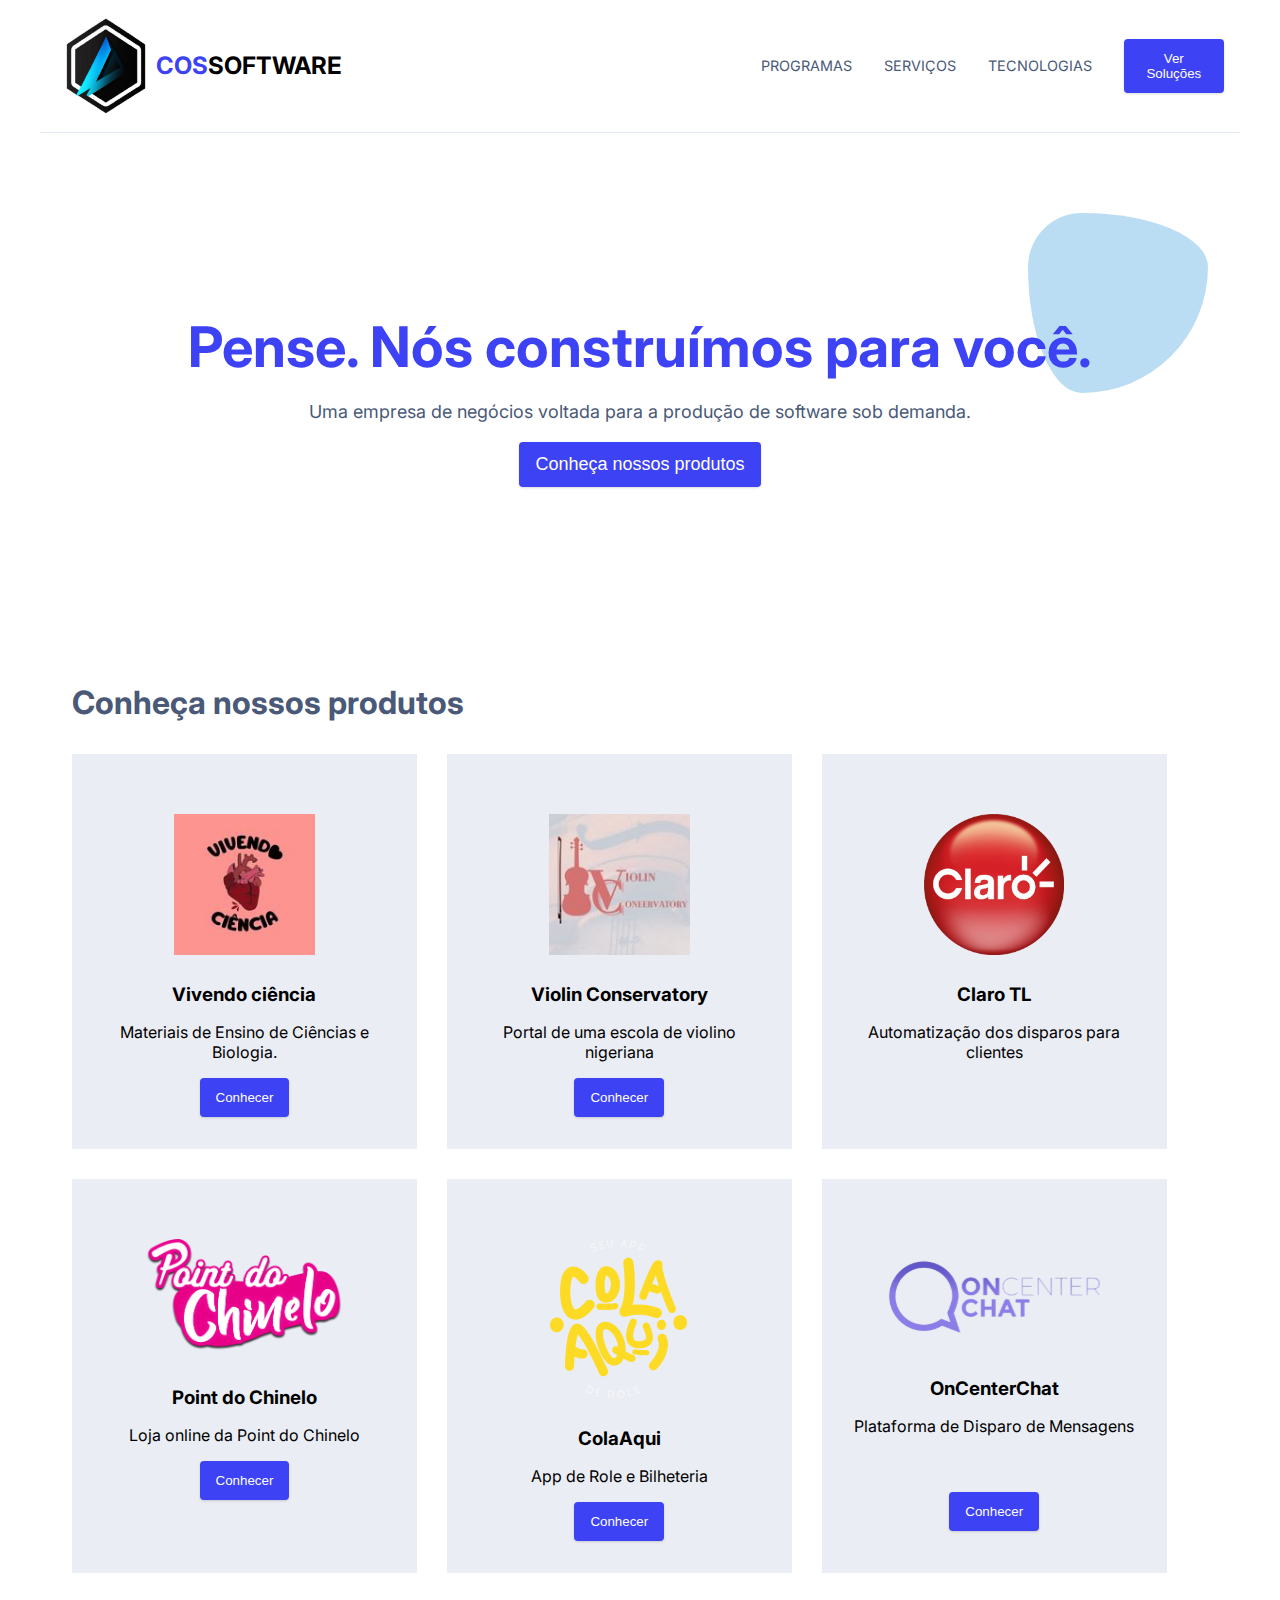
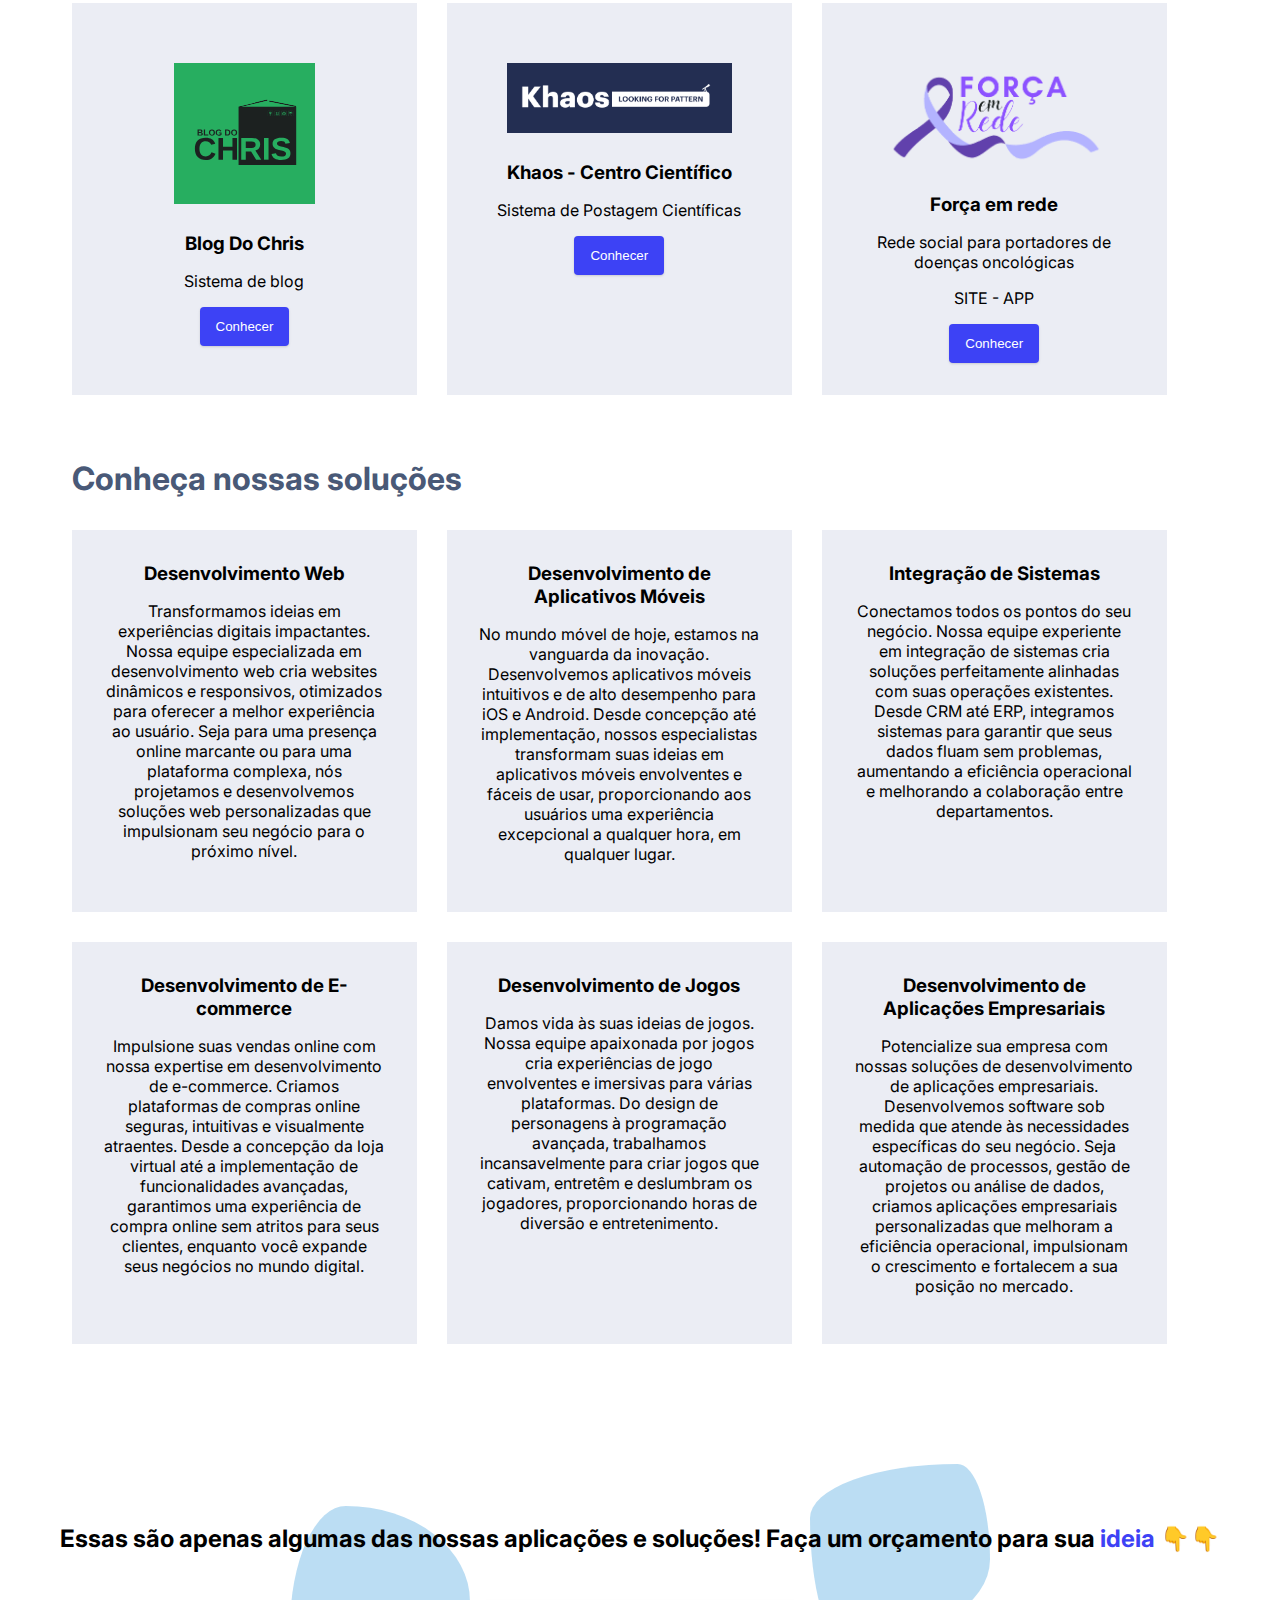
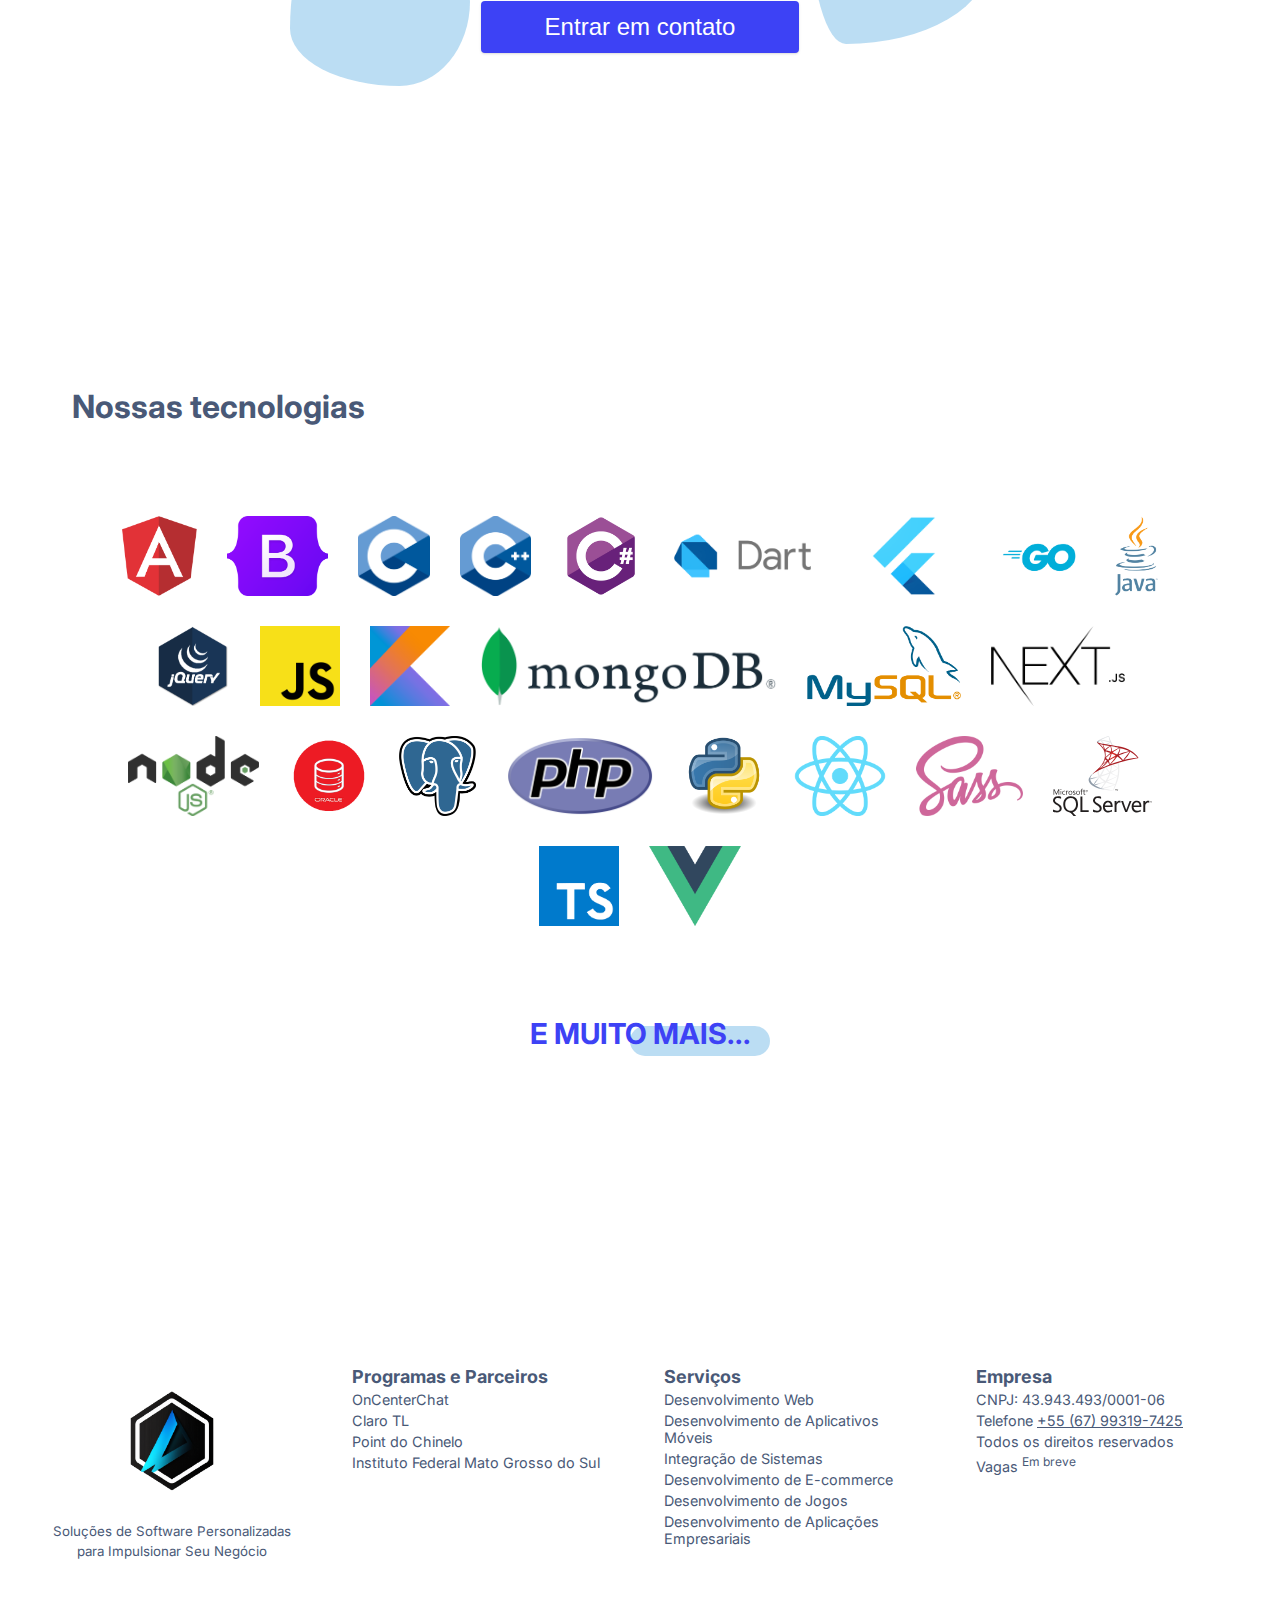
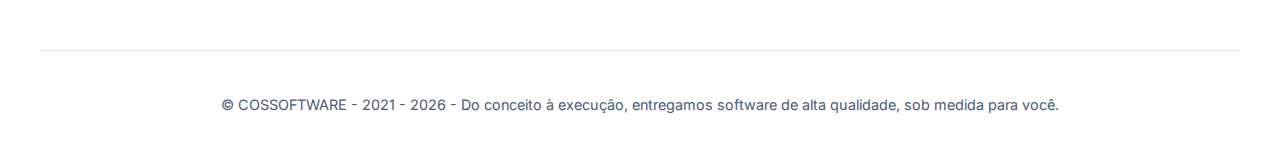
<file: index.html>
<!DOCTYPE html>
<html lang="pt-br">
    <head>
        <meta charset="UTF-8">
        <meta name="description" content="COSSoftware, softlab, soluções de software personalizadas para impulsionar seu negócio">
        <meta name="keywords" content="COSSoftware, software, softlab">
        <meta name="author" content="COSSoftware ltda">
        <meta name="viewport" content="width=device-width, initial-scale=1.0">
        <link rel="icon" href="./assets/logo.png">

        <title>COSSoftware - Soluções de Software Personalizadas para Impulsionar Seu Negócio</title>

        <link rel="stylesheet" href="./style.css">

        <script src="./script.js"></script>
    </head>
    <body>
        <main>
            <header class="main-header">
                <div class="logo-container">
                    <img src="./assets/logo.png" />

                    <span class="title blue">COS</span>
                    <span class="title">SOFTWARE</span>
                </div>

                <nav>
                    <a href="#products">Programas</a>
                    <a href="#solutions">Serviços</a>
                    <a href="#tecnologies">Tecnologias</a>
                    <!-- <a href="#about">Sobre nós</a> -->
                </nav>

                <a class="button-link" href="#solutions">
                    <button class="btn">Ver Soluções</button>
                </a>

                <span class="menu-nav" onclick="toggleMenu()">
                    <img src="assets/icons/menu.svg">
                </span>
            </header>
            <header class="mobile-header" id="menu">
                <a href="#products">Programas</a>
                <a href="#solutions">Serviços</a>
                <a href="#tecnologies">Tecnologias</a>
                <!-- <a href="#about">Sobre nós</a> -->
            </header>

            <section class="title-container">
                <h3 class="title">Pense. Nós construímos para você.</h3>
                <p>Uma empresa de negócios voltada para a produção de software sob demanda.</p>

                <a href="#products">
                    <button class="btn">Conheça nossos produtos</button>
                </a>
            </section>

            <section id="products" class="showcase-container">
                <h1 class="title secondary">Conheça nossos produtos</h1>

                <section class="items-container">
                    <div class="item">
                        <img src="./assets/clientes/341028288_915872326387209_5194747744176783643_n.jpg" />
                        
                        <h3 class="title">Vivendo ciência</h3>
                        <p class="description">
                            Materiais de Ensino de Ciências e Biologia.
                        </p>

                        <a href="https://vivendociencia.com.br/">
                            <button class="btn">Conhecer</button>
                        </a>
                    </div>

                    <div class="item">
                        <img src="./assets/clientes/315668972_827726428274104_4378133375194152941_n.jpg" />
    
                        <h3 class="title">Violin Conservatory</h3>
                        <p class="description">
                            Portal de uma escola de violino nigeriana
                        </p>

                        <a href="https://www.violin-conservatory.com/">
                            <button class="btn">Conhecer</button>
                        </a>
                    </div>

                    <div class="item">
                        <img src="./assets/clientes/LogoClaro2017.png" />
    
                        <h3 class="title">Claro TL</h3>
                        <p class="description">
                            Automatização dos disparos para clientes
                        </p>
                    </div>

                    <div class="item">
                        <img src="./assets/clientes/pc.png" style="--img-max-size: 70%" />
    
                        <h3 class="title">Point do Chinelo</h3>
                        <p class="description">
                            Loja online da Point do Chinelo
                        </p>

                        <a href="http://pointdochinelo.com/">
                            <button class="btn">Conhecer</button>
                        </a>
                    </div>

                    <div class="item">
                        <img src="./assets/clientes/Default logo.png" />
    
                        <h3 class="title">ColaAqui</h3>
                        <p class="description">
                            App de Role e Bilheteria
                        </p>

                        <a href="http://cola-aqui.com/">
                            <button class="btn">Conhecer</button>
                        </a>
                    </div>

                    <div class="item">
                        <img src="./assets/clientes/logo.4fe47245.svg" style="--img-max-size: 80%" />
    
                        <h3 class="title">OnCenterChat</h3>
                        <p class="description">
                            Plataforma de Disparo de Mensagens
                        </p>

                        <a href="https://www.oncenterchat.com.br">
                            <button class="btn" style="margin-top: 40px;">Conhecer</button>
                        </a>
                    </div>

                    <div class="item">
                        <img src="./assets/clientes/logo.9166e658.svg" />
    
                        <h3 class="title">Blog Do Chris</h3>
                        <p class="description">
                            Sistema de blog
                        </p>

                        <a href="https://blogdochris.com/">
                            <button class="btn">Conhecer</button>
                        </a>
                    </div>

                    <div class="item">
                        <img src="./assets/clientes/logo-menu.0bc67f91.png" style="--img-max-size: 80%" />
    
                        <h3 class="title">Khaos - Centro Científico</h3>
                        <p class="description">
                            Sistema de Postagem Científicas
                        </p>

                        <a href="https://khaos.academy/">
                            <button class="btn">Conhecer</button>
                        </a>
                    </div>

                    <div class="item">
                        <img src="./assets/clientes/Screenshot_3-removebg-preview.png" style="--img-max-size: 80%" />
    
                        <h3 class="title">Força em rede</h3>
                        <p class="description">
                            Rede social para portadores de doenças oncológicas
                        </p>
                        <p class="description">
                            SITE - APP
                        </p>

                        <a href="https://forcaemrede.com.br/">
                            <button class="btn">Conhecer</button>
                        </a>
                    </div>
                </section>
            </section>

            <section id="solutions" class="showcase-container">
                <h1 class="title secondary">Conheça nossas soluções</h1>

                <section class="items-container">
                    <div class="item">
                        <h3 class="title">Desenvolvimento Web</h3>
                        <p class="description">
                            Transformamos ideias em experiências digitais impactantes. Nossa equipe especializada em desenvolvimento web cria websites dinâmicos e responsivos, otimizados para oferecer a melhor experiência ao usuário. Seja para uma presença online marcante ou para uma plataforma complexa, nós projetamos e desenvolvemos soluções web personalizadas que impulsionam seu negócio para o próximo nível.
                        </p>
                    </div>

                    <div class="item">
                        <h3 class="title">Desenvolvimento de Aplicativos Móveis</h3>
                        <p class="description">
                            No mundo móvel de hoje, estamos na vanguarda da inovação. Desenvolvemos aplicativos móveis intuitivos e de alto desempenho para iOS e Android. Desde concepção até implementação, nossos especialistas transformam suas ideias em aplicativos móveis envolventes e fáceis de usar, proporcionando aos usuários uma experiência excepcional a qualquer hora, em qualquer lugar.
                        </p>
                    </div>

                    <div class="item">
                        <h3 class="title">Integração de Sistemas</h3>
                        <p class="description">
                            Conectamos todos os pontos do seu negócio. Nossa equipe experiente em integração de sistemas cria soluções perfeitamente alinhadas com suas operações existentes. Desde CRM até ERP, integramos sistemas para garantir que seus dados fluam sem problemas, aumentando a eficiência operacional e melhorando a colaboração entre departamentos.
                        </p>
                    </div>

                    <div class="item">
                        <h3 class="title">Desenvolvimento de E-commerce</h3>
                        <p class="description">
                            Impulsione suas vendas online com nossa expertise em desenvolvimento de e-commerce. Criamos plataformas de compras online seguras, intuitivas e visualmente atraentes. Desde a concepção da loja virtual até a implementação de funcionalidades avançadas, garantimos uma experiência de compra online sem atritos para seus clientes, enquanto você expande seus negócios no mundo digital.
                        </p>
                    </div>

                    <div class="item">
                        <h3 class="title">Desenvolvimento de Jogos</h3>
                        <p class="description">
                            Damos vida às suas ideias de jogos. Nossa equipe apaixonada por jogos cria experiências de jogo envolventes e imersivas para várias plataformas. Do design de personagens à programação avançada, trabalhamos incansavelmente para criar jogos que cativam, entretêm e deslumbram os jogadores, proporcionando horas de diversão e entretenimento.
                        </p>
                    </div>

                    <div class="item">
                        <h3 class="title">Desenvolvimento de Aplicações Empresariais</h3>
                        <p class="description">
                            Potencialize sua empresa com nossas soluções de desenvolvimento de aplicações empresariais. Desenvolvemos software sob medida que atende às necessidades específicas do seu negócio. Seja automação de processos, gestão de projetos ou análise de dados, criamos aplicações empresariais personalizadas que melhoram a eficiência operacional, impulsionam o crescimento e fortalecem a sua posição no mercado.
                        </p>
                    </div>
                </section>

                <div class="has-more-container">
                    <h2>
                        Essas são apenas algumas das nossas aplicações e soluções!
                        Faça um orçamento para sua <span class="text-primary">ideia</span> 👇👇
                    </h2>
                    
                    <a href="https://wa.me/556793197425">
                        <button class="btn">Entrar em contato</button>
                    </a>
                </div>
            </section>

            <section id="tecnologies" class="tecnologies-showcase-container">
                <h1 class="title secondary">Nossas tecnologias</h1>

                <section class="tecnologies-container">
                    <img src="./assets/linguagens/angular.png" class="tech" title="angular" alt="angular" />
                    <img src="./assets/linguagens/bs.png" class="tech" title="bs" alt="bs" />
                    <img src="./assets/linguagens/c.png" class="tech" title="c" alt="c" />
                    <img src="./assets/linguagens/cpp.png" class="tech" title="cpp" alt="cpp" />
                    <img src="./assets/linguagens/cs.png" class="tech" title="cs" alt="cs" />
                    <img src="./assets/linguagens/dart.png" class="tech" title="dart" alt="dart" />
                    <img src="./assets/linguagens/flutter.png" class="tech" title="flutter" alt="flutter" />
                    <img src="./assets/linguagens/go.png" class="tech" title="go" alt="go" />
                    <img src="./assets/linguagens/java.png" class="tech" title="java" alt="java" />
                    <img src="./assets/linguagens/jquery.png" class="tech" title="jquery" alt="jquery" />
                    <img src="./assets/linguagens/js.png" class="tech" title="js" alt="js" />
                    <img src="./assets/linguagens/kotlin.png" class="tech" title="kotlin" alt="kotlin" />
                    <img src="./assets/linguagens/mongo.png" class="tech" title="mongo" alt="mongo" />
                    <img src="./assets/linguagens/mysql.png" class="tech" title="mysql" alt="mysql" />
                    <img src="./assets/linguagens/nextjs.png" class="tech" title="nextjs" alt="nextjs" />
                    <img src="./assets/linguagens/node.png" class="tech" title="node" alt="node" />
                    <img src="./assets/linguagens/oracle.png" class="tech" title="oracle" alt="oracle" />
                    <img src="./assets/linguagens/pgsql.png" class="tech" title="pgsql" alt="pgsql" />
                    <img src="./assets/linguagens/php.png" class="tech" title="php" alt="php" />
                    <img src="./assets/linguagens/python.png" class="tech" title="python" alt="python" />
                    <img src="./assets/linguagens/react.png" class="tech" title="react" alt="react" />
                    <img src="./assets/linguagens/sass.png" class="tech" title="sass" alt="sass" />
                    <img src="./assets/linguagens/sqlserver.svg" class="tech" title="sqlserver" alt="sqlserver" />
                    <img src="./assets/linguagens/typescript.png" class="tech" title="typescript" alt="typescript" />
                    <img src="./assets/linguagens/vue.png" class="tech" title="vue" alt="vue" />
                </section>

                <h3 class="show-more-text">E MUITO MAIS...</h3>
            </section>

            <section id="about" class="about-container" style="display: none;">
                <h1 class="title secondary">Sobre nós</h1>

                <div class="row-container">
                    <div class="texts-container">
                        <p>
                            A empresa começa em 2021 prestando serviços a <span class="text-primary">pequenas e grandes empresas do setor de tecnologia</span>.
                            Ainda no mesmo ano a empresa orquestrou multiples sistemas.
                        </p>
                    </div>

                    <img src="./assets/full-logo.png">
                </div>
                <div class="row-container">
                    <img src="./assets/we-know.png">

                    <div class="texts-container">
                        <p>
                            xxxxxxxxx xxxxxxxxx <span class="text-primary">xxxxxxxxx</span> xxxxxxxxx xxxxxxxxx
                            xxxxxxxxx xxxxxxxxx xxxxxxxxx xxxxxxxxx xxxxxxxxx
                            xxxxxxxxx xxxxxxxxx xxxxxxxxx <span class="text-primary">xxxxxxxxx</span> xxxxxxxxx
                            xxxxxxxxx xxxxxxxxx xxxxxxxxx xxxxxxxxx xxxxxxxxx
                        </p>

                        <p> Acesse nossos códigos:
                            <a href="https://github.com/COS-Software" class="link">https://github.com/COS-Software</a>
                        </p>
                    </div>
                </div>
            </section>

            <!-- <section class="showcase-container">
                <h1 class="title secondary">Conheça nossos outros setores</h1>
                <p>Devido ao nosso crescimento, estamos planejando a expansão para a criação de novos setores! Confira:</p>

                <section class="items-container">
                    <div class="item">
                        <img src="./assets/logo.png" />
    
                        <h3 class="title">COSGAMES</h3>
                        <p class="description">Uma empresa voltada a jogos</p>
                        <a href="https://cosgames.com.br/">
                            <button class="btn">Conheça</button>
                        </a>
                    </div>
                    <div class="item">
                        <img src="./assets/logo.png" class="disabled" />
    
                        <h3 class="title">COSHARDWARE</h3>
                        <p class="description">Uma empresa voltada a hardware</p>
                        <a href="https://coshardware.com.br/">
                            <button class="btn">Em breve</button>
                        </a>
                    </div>
                    <div class="item">
                        <img src="./assets/logo.png" class="disabled" />
    
                        <h3 class="title">COS ANIMATION</h3>
                        <p class="description">Uma empresa voltada a animações</p>
                        <button class="btn">Em breve</button>
                    </div>
                </section>
            </section> -->

            <footer class="main-footer">
                <section class="information-container">
                    <div class="step-container center">
                        <img src="./assets/full-logo.png" class="logo" />
                        <p><small>Soluções de Software Personalizadas para Impulsionar Seu Negócio</small></p>
                    </div>
                    <div class="step-container">
                        <h2 class="title">Programas e Parceiros</h2>
                        <p class="item">OnCenterChat</p>
                        <p class="item">Claro TL</p>
                        <p class="item">Point do Chinelo</p>
                        <p class="item">Instituto Federal Mato Grosso do Sul</p>
                    </div>
                    <div class="step-container">
                        <h2 class="title">Serviços</h2>
                        <p class="item">Desenvolvimento Web</p>
                        <p class="item">Desenvolvimento de Aplicativos Móveis</p>
                        <p class="item">Integração de Sistemas</p>
                        <p class="item">Desenvolvimento de E-commerce</p>
                        <p class="item">Desenvolvimento de Jogos</p>
                        <p class="item">Desenvolvimento de Aplicações Empresariais</p>
                    </div>
                    <div class="step-container">
                        <h2 class="title">Empresa</h2>
                        <p class="item">CNPJ: 43.943.493/0001-06</p>
                        <p class="item">Telefone <a class="link" href="https://wa.me/556793197425">+55 (67) 99319-7425</a></p>
                        <p class="item">Todos os direitos reservados</p>
                        <p class="item">Vagas <sup>Em breve</sup></p>
                    </div>
                </section>
                <section class="last-container">
                    © COSSOFTWARE - 2021 - <span id="year"></span> - Do conceito à execução, entregamos software de alta qualidade, sob medida para você.
                </section>
            </footer>
        </main>
        <script>
            const year = new Date().getFullYear()
            document.getElementById('year').innerText = year
        </script>
    </body>
</html>
</file>
<file: style.css>
@charset "UTF-8";
@import url('https://fonts.googleapis.com/css2?family=Inter&display=swap');

:root {
    --primary-color: #3d42f5;
    --secondary-color: #495977;
    --background-effect-color: #3498db55;
}

* {
    margin: 0;
    padding: 0;
    box-sizing: border-box;
    outline: none;
}

html {
    scroll-behavior: smooth;
}

a {
    color: unset;
    text-decoration: none;
}

a.link {
    text-decoration: underline;
}

.text-primary {
    color: var(--primary-color);
}

button.btn {
    background-color: var(--primary-color);
    border: 0;
    color: white;
    box-shadow: 0 1px 3px 0 #1a1a1a1a, 0 1px 2px 0 #0000000f;
    padding: 0.75rem 1rem;
    border-radius: 0.25rem;
    cursor: pointer;
    transition: all 0.3s ease;
}

:is(h1, h2, h3, h4, h5, h6).title.secondary {
    padding-left: 1rem;
    color: var(--secondary-color);
}

main {
    width: min(100%, 1200px);
    overflow-x: hidden;
    display: block;
    margin: 0 auto;
    font-family: 'Inter', sans-serif;
}

.main-header {
    display: flex;
    justify-content: space-between;
    align-items: center;
    gap: 2rem;
    padding: 1rem;
    border-bottom: 1px solid #e2e8f0;
}

.main-header .logo-container {
    width: 100%;
    display: flex;
    align-items: center;
}

.main-header .logo-container img {
    max-height: 60px;
}

.main-header .logo-container .title {
    font-size: 1em;
    font-weight: bold;
}

.main-header .logo-container .title.blue {
    color: #3d42f5;
}

.main-header nav {
    display: none;
    width: 100%;
    justify-content: flex-end;
    gap: 2rem;
    text-transform: uppercase;
    font-size: .9em;
    color: var(--secondary-color);
}

.main-header 

.main-header nav a:hover {
    text-decoration: underline;
}

.main-header .button-link {
    display: none;
    width: 20%;
}

.main-header button:hover {
    transform: scale(1.1);
}

.main-header .menu-nav img {
    width: 2rem;
    cursor: pointer;
}

.mobile-header {
    display: none;
    flex-direction: column;
    justify-content: space-between;
    align-items: center;
    gap: 2rem;
    padding: 1rem;
    border-bottom: 1px solid #e2e8f0;
}

.mobile-header.active {
    display: flex;
}

.title-container {
    position: relative;
    text-align: center;
    margin: 20vh 2rem;
}

.title-container::after {
    position: absolute;
    top: -100px;
    right: 0px;
    content: '';
    width: 180px;
    height: 180px;
    background-color: var(--background-effect-color);
    border-radius: 30% 70% 70% 30% / 30% 30% 70% 70%;
    z-index: -1;
}
    
.title-container .title {
    font-size: 3.5rem;
    color: var(--primary-color);
}

.title-container p {
    color: var(--secondary-color);
    font-size: 1.125rem;
    margin-block: 1rem;
    line-height: 1.625;
}

.title-container button {
    font-size: 1.125rem;
}

.showcase-container {
    padding: 1rem;
}

.showcase-container .items-container {
    margin: 2rem 1rem;
    display: flex;
    flex-wrap: wrap;
}

.showcase-container .item {
    width: 100%;
    margin-bottom: 2rem;
    background-color: #ebedf4;
    padding: 2rem;
    text-align: center;
}

.showcase-container .item img {
    --img-max-size: 50%;
    max-width: var(--img-max-size);
    display: block;
    margin: 10% auto;
}

.showcase-container .item img.disabled {
    filter: grayscale(100%);
}

.showcase-container .item .description {
    margin-block: 1rem;
}

.showcase-container .has-more-container {
    position: relative;
    margin: 10vh auto;
    text-align: center;
}

.showcase-container .has-more-container::after {
    position: absolute;
    top: -60px;
    right: 20%;
    content: '';
    width: 180px;
    height: 180px;
    background-color: var(--background-effect-color);
    border-radius: 82% 18% 80% 20% / 30% 53% 47% 70%;
    z-index: -1;
}

.showcase-container .has-more-container::before {
    position: absolute;
    bottom: 15px;
    left: 20%;
    content: '';
    width: 180px;
    height: 180px;
    background-color: var(--background-effect-color);
    border-radius: 31% 69% 39% 61% / 68% 53% 47% 32%;
    z-index: -1;
}

.showcase-container .has-more-container button {
    font-size: 1.5em;
    padding-inline: 4rem;
    margin: 3rem;
}

.tecnologies-showcase-container {
    margin: 0vh 1rem;
}

.tecnologies-showcase-container .show-more-text {
    position: relative;
    display: block;
    text-align: center;
    font-size: 1.8rem;
    color: var(--primary-color);
    user-select: none;
    cursor: pointer;
}

.tecnologies-showcase-container .show-more-text::after {
    position: absolute;
    top: 10px;
    left: calc(50% - 10px);
    content: '';
    width: 140px;
    height: 30px;
    background-color: var(--background-effect-color);
    border-radius: 2rem;
    z-index: -1;
}

.tecnologies-container {
    margin: 10vh 2rem;
    display: flex;
    flex-wrap: wrap;
    justify-content: center;
    gap: 30px;
}

.tecnologies-container img.tech {
    height: 80px;
}

.about-container {
    margin: 20vh 2rem;
}

.about-container .row-container {
    display: flex;
    justify-content: space-between;
    align-items: center;
    gap: 5rem;
}

.about-container .row-container .texts-container p {
    margin-bottom: 1rem;
}

.about-container .row-container img {
    width: min(100%, 30vw);
    border-radius: 1rem;
}

.main-footer {
    padding-top: 5vh;
}

.main-footer .information-container {
    display: flex;
    flex-direction: column;
    margin: 1rem auto;
    gap: 0.25rem;
}

.main-footer .information-container .logo {
    max-height: 150px;
}

.main-footer .information-container .step-container {
    width: 100%;
    padding: 1rem 10%;
    color: var(--secondary-color);
}

.main-footer .information-container .step-container.center {
    text-align: center;
}

.main-footer .information-container .step-container .title {
    font-weight: 700;
    font-size: 1.125rem;
}

.main-footer .information-container .step-container .item {
    width: 100%;
    font-size: 0.9rem;
    margin: 0.25rem 0;
}

.main-footer .last-container {
    color: var(--secondary-color);
    font-size: 0.9rem;
    text-align: center;
    border-top: 1px solid #e2e8f0;
    margin: auto;
    padding: 5vh 0;
}

@media (min-width: 780px) {
    .main-header .logo-container .title {
        font-size: 1.5em;
    }

    .main-header .logo-container img {
        max-height: 100px;
    }

    .main-header nav {
        display: flex;
    }

    .main-header .button-link {
        display: block;
    }

    .main-header .menu-nav {
        display: none;
    }

    .mobile-header, .mobile-header.active {
        display: none;
    }

    .showcase-container .items-container {
        gap: 30px;
    }

    .showcase-container .item {
        width: calc(33% - 30px);
        margin-bottom: 0;
    }

    .showcase-container .has-more-container {
        margin: 20vh auto;
    }

    .tecnologies-showcase-container {
        margin: 10vh 1rem;
    }

    .main-footer {
        padding-top: 15vh;
    }

    .main-footer .information-container {
        margin: 10vh auto;
        flex-direction: row;
        gap: 3rem;
    }

    .main-footer .information-container .step-container {
        padding: 0;
    }
}
</file>
